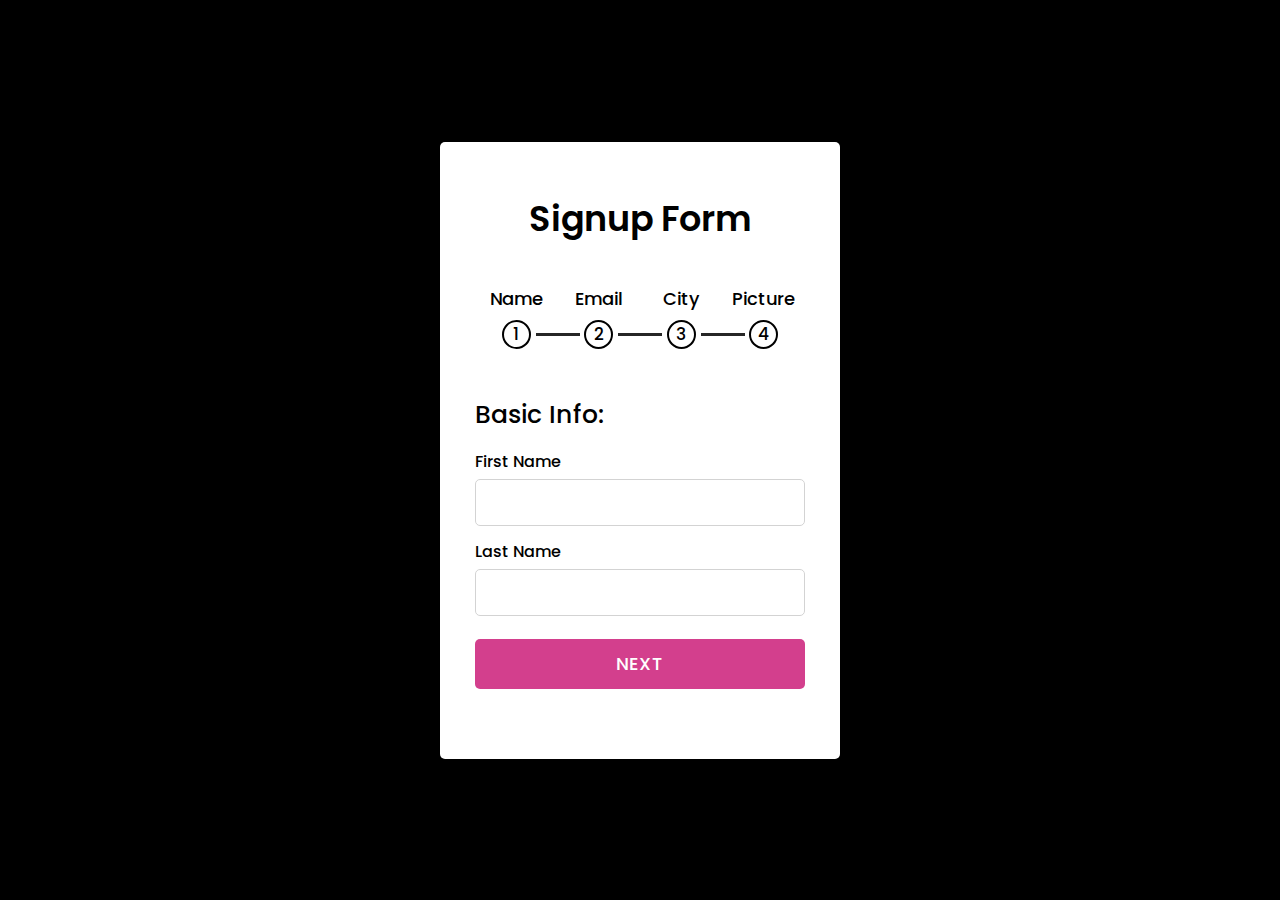
<file: registration.html>
<!DOCTYPE html>
<!-- html page for registration page -->
<html lang="en" dir="ltr">
   <head>
      <meta charset="utf-8">
      <title>registration</title>
      <link rel="stylesheet" href="registration.css">
      <link rel="stylesheet" href="https://cdnjs.cloudflare.com/ajax/libs/font-awesome/5.15.3/css/all.min.css"/>
   </head>
   <body>
      <div class="container">
         <header>Signup Form</header>
         <div class="progress-bar">
            <div class="step">
               <p>
                  Name
               </p>
               <div class="bullet">
                  <span>1</span>
               </div>
               <div class="check fas fa-check"></div>
            </div>
            <div class="step">
               <p>
                  Email
               </p>
               <div class="bullet">
                  <span>2</span>
               </div>
               <div class="check fas fa-check"></div>
            </div>
            <div class="step">
               <p>
                  City
               </p>
               <div class="bullet">
                  <span>3</span>
               </div>
               <div class="check fas fa-check"></div>
            </div>
            <div class="step">
               <p>
                  Picture
               </p>
               <div class="bullet">
                  <span>4</span>
               </div>
               <div class="check fas fa-check"></div>
            </div>
         </div>
            <div class="form-outer">
                <form action="#" method="POST"><!--{% csrf_token %}-->
                   <div class="page slide-page">
                      <div class="title">
                         Basic Info:
                      </div>
                      <div class="field">
                         <div class="label">
                            First Name
                         </div>
                         <input type="text" name="first_name">
                      </div>
                      <div class="field">
                         <div class="label">
                            Last Name
                         </div>
                         <input type="text" name="last_name">
                      </div>
                      <div class="field">
                         <button class="firstNext next">Next</button>
                      </div>
                   </div>
                   <div class="page">
                      <div class="title">
                         Email:
                      </div>
                      <div class="field">
                         <div class="label">
                            Email Address
                         </div>
                         <input type="text" name="email">
                      </div>
                      <div class="field btns">
                         <button class="prev-1 prev">Previous</button>
                         <button class="next-1 next">Next</button>
                      </div>
                   </div>
                   <div class="page">
                      <div class="title">
                         City located in:
                      </div>
                      <div class="field">
                         <div class="label">
                            City
                         </div>
                         <input type="text" name="city">
                      </div>
                      <div class="field btns">
                         <button class="prev-2 prev">Previous</button>
                         <button class="next-2 next">Next</button>
                      </div>
                   </div>
                   <div class="page">
                      <div class="title">
                         Image Upload:
                      </div>
                      <div class="field">
                        <input type="file" id="real-file" hidden="hidden" name="head_shot"/>
                        <button type="button" id="custom-button">UPLOAD</button>
                        <span id="custom-text">No file chosen, yet.</span>
                      </div>
                      <div class="field btns">
                         <button class="prev-3 prev">Previous</button>
                         <button type="submit" class="submit">Submit</button>
                      </div>
                   </div>
                </form>
             </div>
      </div>
      <script src="registration.js"></script>
   </body>
</html>
</file>
<file: registration.css>
/* css page for registration page */
@import url('https://fonts.googleapis.com/css?family=Poppins:400,500,600,700&display=swap');
*{
  margin: 0;
  padding: 0;
  outline: none;
  font-family: 'Poppins', sans-serif;
}
body{
  display: flex;
  align-items: center;
  justify-content: center;
  min-height: 100vh;
  overflow: hidden;
  background: black;
}
::selection{
  color: #fff;
  background: #d43f8d;
}
.container{
  width: 330px;
  background: #fff;
  text-align: center;
  border-radius: 5px;
  padding: 50px 35px 10px 35px;
}
.container header{
  font-size: 35px;
  font-weight: 600;
  margin: 0 0 30px 0;
}
.container .form-outer{
  width: 100%;
  overflow: hidden;
}
.container .form-outer form{
  display: flex;
  width: 400%;
}
.form-outer form .page{
  width: 25%;
  transition: margin-left 0.3s ease-in-out;
}
.form-outer form .page .title{
  text-align: left;
  font-size: 25px;
  font-weight: 500;
}
.form-outer form .page .field{
  width: 330px;
  height: 45px;
  margin: 45px 0;
  display: flex;
  position: relative;
}
form .page .field .label{
  position: absolute;
  top: -30px;
  font-weight: 500;
}
form .page .field input{
  height: 100%;
  width: 100%;
  border: 1px solid lightgrey;
  border-radius: 5px;
  padding-left: 15px;
  font-size: 18px;
}
form .page .field select{
  width: 100%;
  padding-left: 10px;
  font-size: 17px;
  font-weight: 500;
}
form .page .field button{
  width: 100%;
  height: calc(100% + 5px);
  border: none;
  background: #d33f8d;
  margin-top: -20px;
  border-radius: 5px;
  color: #fff;
  cursor: pointer;
  font-size: 18px;
  font-weight: 500;
  letter-spacing: 1px;
  text-transform: uppercase;
  transition: 0.5s ease;
}
form .page .field button:hover{
  background: #000;
}
form .page .btns button{
  margin-top: -20px!important;
}
form .page .btns button.prev{
  margin-right: 3px;
  font-size: 17px;
}
form .page .btns button.next{
  margin-left: 3px;
}
.container .progress-bar{
  display: flex;
  margin: 40px 0;
  user-select: none;
}
.container .progress-bar .step{
  text-align: center;
  width: 100%;
  position: relative;
}
.container .progress-bar .step p{
  font-weight: 500;
  font-size: 18px;
  color: #000;
  margin-bottom: 8px;
}
.progress-bar .step .bullet{
  height: 25px;
  width: 25px;
  border: 2px solid #000;
  display: inline-block;
  border-radius: 50%;
  position: relative;
  transition: 0.2s;
  font-weight: 500;
  font-size: 17px;
  line-height: 25px;
}
.progress-bar .step .bullet.active{
  border-color: #d43f8d;
  background: #d43f8d;
}
.progress-bar .step .bullet span{
  position: absolute;
  left: 50%;
  transform: translateX(-50%);
}
.progress-bar .step .bullet.active span{
  display: none;
}
.progress-bar .step .bullet:before,
.progress-bar .step .bullet:after{
  position: absolute;
  content: '';
  bottom: 11px;
  right: -51px;
  height: 3px;
  width: 44px;
  background: #262626;
}
.progress-bar .step .bullet.active:after{
  background: #d43f8d;
  transform: scaleX(0);
  transform-origin: left;
  animation: animate 0.3s linear forwards;
}
@keyframes animate {
  100%{
    transform: scaleX(1);
  }
}
.progress-bar .step:last-child .bullet:before,
.progress-bar .step:last-child .bullet:after{
  display: none;
}
.progress-bar .step p.active{
  color: #d43f8d;
  transition: 0.2s linear;
}
.progress-bar .step .check{
  position: absolute;
  left: 50%;
  top: 70%;
  font-size: 15px;
  transform: translate(-50%, -50%);
  display: none;
}
.progress-bar .step .check.active{
  display: block;
  color: #fff;
}
#custom-button {
    padding: 10px;
    color: white;
    background-color: #d43f8d;
    cursor: pointer;
  }
  
#custom-button:hover {
background-color: black;
}

#custom-text {
margin-left: 10px;
font-family: sans-serif;
color: #aaa;
}
</file>
